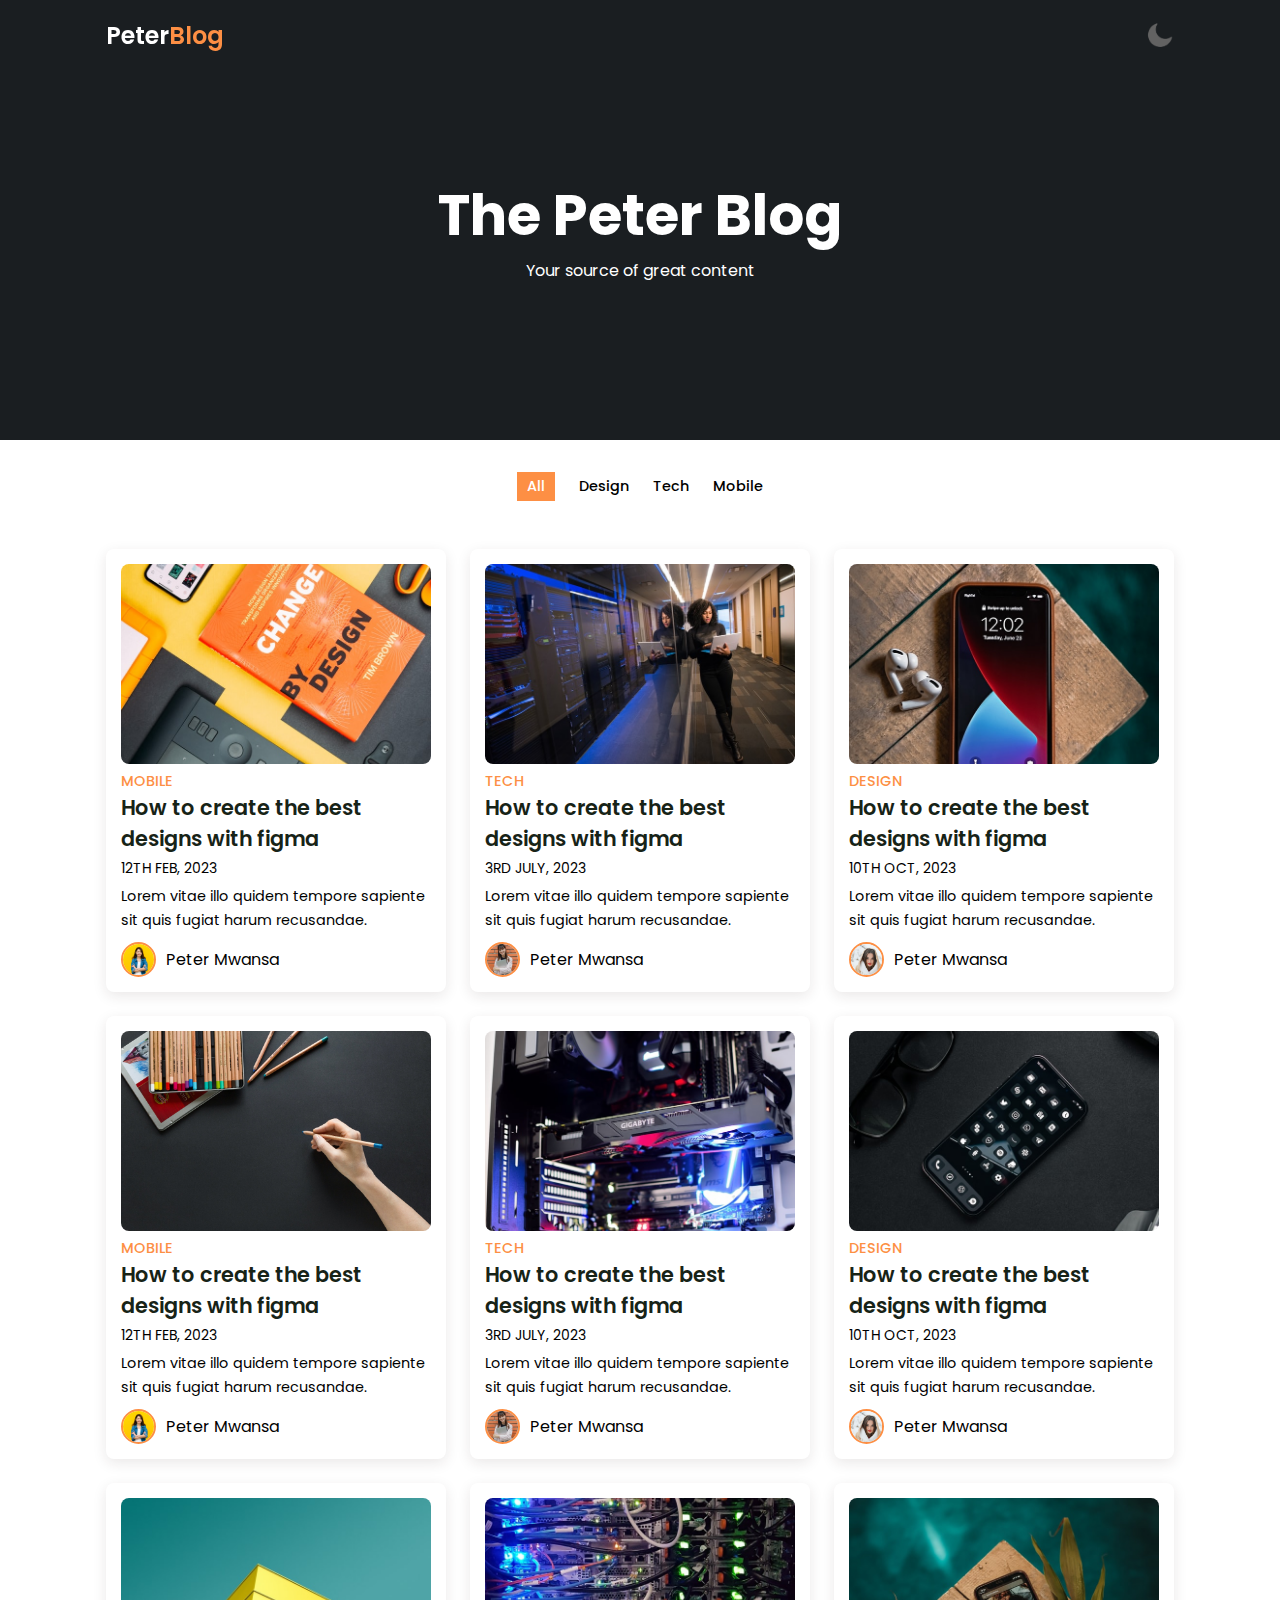
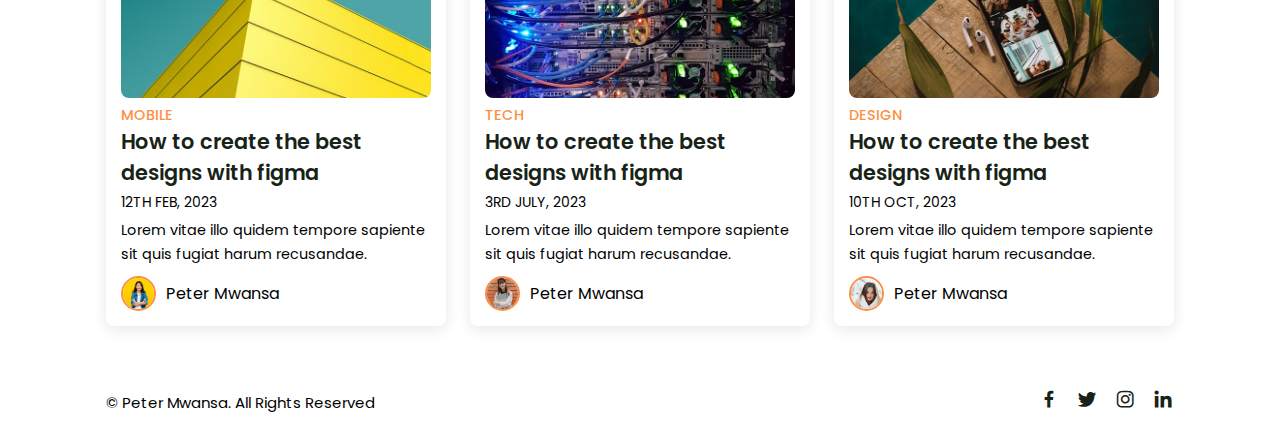
<file: index.html>
<!DOCTYPE html>
<html lang="en">
<head>
    <meta charset="UTF-8">
    <meta name="viewport" content="width=device-width, initial-scale=1.0">
    <link rel="stylesheet" href="./css/style.css">
    
    <!-- the boxicon link  -->
    <link href='https://unpkg.com/boxicons@2.1.4/css/boxicons.min.css' rel='stylesheet'>
    <!-- the boxicon link  -->


    <title>Blog</title>
</head>
<body>
    <!-- header  -->
    <header>
        <div class="nav container">
            <a href="#" class="logo">Peter<span>Blog</span></a>
            <!-- <a href="#" class="login">Login</a> -->
            <img onclick="lightDarkThemes()" src="/img/dark theme icon/moon.png" alt="" srcset="" id="icon">
        </div>

    </header>
    <!-- header  -->

    <!-- home secion  -->
    <section class="home" id="home">
        <div class="home-text container">
            <h2 class="home-title">The Peter Blog</h2>
            <span class="home-substitute">Your source of great content</span>
        </div>
    </section>
    <!-- home secion  -->


    <!-- post filter  -->
    <div class="post-filter container">
        <span class="filter-item active-filter" data-filter="all">All</span>
        <span class="filter-item" data-filter="design">Design</span>
        <span class="filter-item" data-filter="tech">Tech</span>
        <span class="filter-item" data-filter="mobile">Mobile</span>
    </div>
    <!-- post filter  -->



    <!-- posts section  -->
    <section class="post container">

        <!-- post box 1  -->
        <div class="post-box mobile">
            <img src="img/post-1.jpg" alt="" class="post-img">
            <h2 class="category">Mobile</h2>
            <a href="post-page.html" class="post-title">How to create the best designs with figma</a>
            <span class="post-date">12th Feb, 2023</span>
            <p class="post-description">Lorem  vitae illo quidem tempore sapiente sit quis fugiat harum recusandae.</p>

            <!-- the profile  -->
            <div class="profile">
                <img src="img/profile-1.jpg" alt="" class="profile-img">
                <span class="profile-name">Peter Mwansa</span>
            </div>
            <!-- the profile  -->
        </div>
        <!-- post box 1  -->




        <!-- post box 2  -->
        <div class="post-box tech">
            <img src="img/post-2.jpg" alt="" class="post-img">
            <h2 class="category">Tech</h2>
            <a href="post-page.html" class="post-title">How to create the best designs with figma</a>
            <span class="post-date">3rd July, 2023</span>
            <p class="post-description">Lorem  vitae illo quidem tempore sapiente sit quis fugiat harum recusandae.</p>

            <!-- the profile  -->
            <div class="profile">
                <img src="img/profile-2.jpg" alt="" class="profile-img">
                <span class="profile-name">Peter Mwansa</span>
            </div>
            <!-- the profile  -->
        </div>
        <!-- post box 2  -->




        <!-- post box 3  -->
        <div class="post-box design">
            <img src="img/post-3.jpg" alt="" class="post-img">
            <h2 class="category">Design</h2>
            <a href="post-page.html" class="post-title">How to create the best designs with figma</a>
            <span class="post-date">10th Oct, 2023</span>
            <p class="post-description">Lorem  vitae illo quidem tempore sapiente sit quis fugiat harum recusandae.</p>

            <!-- the profile  -->
            <div class="profile">
                <img src="img/profile-3.jpg" alt="" class="profile-img">
                <span class="profile-name">Peter Mwansa</span>
            </div>
            <!-- the profile  -->
        </div>
        <!-- post box 3  -->

        <!-- post box 4  -->
        <div class="post-box mobile">
            <img src="img/post-4.jpg" alt="" class="post-img">
            <h2 class="category">Mobile</h2>
            <a href="post-page.html" class="post-title">How to create the best designs with figma</a>
            <span class="post-date">12th Feb, 2023</span>
            <p class="post-description">Lorem  vitae illo quidem tempore sapiente sit quis fugiat harum recusandae.</p>

            <!-- the profile  -->
            <div class="profile">
                <img src="img/profile-1.jpg" alt="" class="profile-img">
                <span class="profile-name">Peter Mwansa</span>
            </div>
            <!-- the profile  -->
        </div>
        <!-- post box 4  -->




        <!-- post box 5  -->
        <div class="post-box tech">
            <img src="img/post-5.jpg" alt="" class="post-img">
            <h2 class="category">Tech</h2>
            <a href="post-page.html" class="post-title">How to create the best designs with figma</a>
            <span class="post-date">3rd July, 2023</span>
            <p class="post-description">Lorem  vitae illo quidem tempore sapiente sit quis fugiat harum recusandae.</p>

            <!-- the profile  -->
            <div class="profile">
                <img src="img/profile-2.jpg" alt="" class="profile-img">
                <span class="profile-name">Peter Mwansa</span>
            </div>
            <!-- the profile  -->
        </div>
        <!-- post box 5  -->



        
        <!-- post box 6  -->
        <div class="post-box design">
            <img src="img/post-6.jpg" alt="" class="post-img">
            <h2 class="category">Design</h2>
            <a href="post-page.html" class="post-title">How to create the best designs with figma</a>
            <span class="post-date">10th Oct, 2023</span>
            <p class="post-description">Lorem  vitae illo quidem tempore sapiente sit quis fugiat harum recusandae.</p>

            <!-- the profile  -->
            <div class="profile">
                <img src="img/profile-3.jpg" alt="" class="profile-img">
                <span class="profile-name">Peter Mwansa</span>
            </div>
            <!-- the profile  -->
        </div>
        <!-- post box 6  -->




        <!-- post box 7  -->
        <div class="post-box mobile">
            <img src="img/post-7.jpg" alt="" class="post-img">
            <h2 class="category">Mobile</h2>
            <a href="post-page.html" class="post-title">How to create the best designs with figma</a>
            <span class="post-date">12th Feb, 2023</span>
            <p class="post-description">Lorem  vitae illo quidem tempore sapiente sit quis fugiat harum recusandae.</p>

            <!-- the profile  -->
            <div class="profile">
                <img src="img/profile-1.jpg" alt="" class="profile-img">
                <span class="profile-name">Peter Mwansa</span>
            </div>
            <!-- the profile  -->
        </div>
        <!-- post box 7  -->




        <!-- post box 8  -->
        <div class="post-box tech">
            <img src="img/post-8.jpg" alt="" class="post-img">
            <h2 class="category">Tech</h2>
            <a href="post-page.html" class="post-title">How to create the best designs with figma</a>
            <span class="post-date">3rd July, 2023</span>
            <p class="post-description">Lorem  vitae illo quidem tempore sapiente sit quis fugiat harum recusandae.</p>

            <!-- the profile  -->
            <div class="profile">
                <img src="img/profile-2.jpg" alt="" class="profile-img">
                <span class="profile-name">Peter Mwansa</span>
            </div>
            <!-- the profile  -->
        </div>
        <!-- post box 8  -->





        <!-- post box 9  -->
        <div class="post-box design">
            <img src="img/post-9.jpg" alt="" class="post-img">
            <h2 class="category">Design</h2>
            <a href="post-page.html" class="post-title">How to create the best designs with figma</a>
            <span class="post-date">10th Oct, 2023</span>
            <p class="post-description">Lorem  vitae illo quidem tempore sapiente sit quis fugiat harum recusandae.</p>

            <!-- the profile  -->
            <div class="profile">
                <img src="img/profile-3.jpg" alt="" class="profile-img">
                <span class="profile-name">Peter Mwansa</span>
            </div>
            <!-- the profile  -->
        </div>
        <!-- post box 9  -->

    </section>
    <!-- posts section  -->






    <!-- footer section  -->
    <div class="footer container">
        <P>&#169; Peter Mwansa. All Rights Reserved</P>
        <div class="social">
            <a href="#"><i class="bx bxl-facebook"></i></a>
            <a href="#"><i class="bx bxl-twitter"></i></a>
            <a href="#"><i class="bx bxl-instagram"></i></a>
            <a href="#"><i class="bx bxl-linkedin"></i></a>
        </div>
    </div>
    <!-- footer section  -->






    <!-- link to the jquery -->
    <script src="https://code.jquery.com/jquery-3.7.1.js" integrity="sha256-eKhayi8LEQwp4NKxN+CfCh+3qOVUtJn3QNZ0TciWLP4=" crossorigin="anonymous"></script>
    <!-- link to the jquery -->


    <!-- the link to js  -->
        <script src="./js/main.js"></script>
    <!-- the link to js  -->
</body>
</html>
</file>
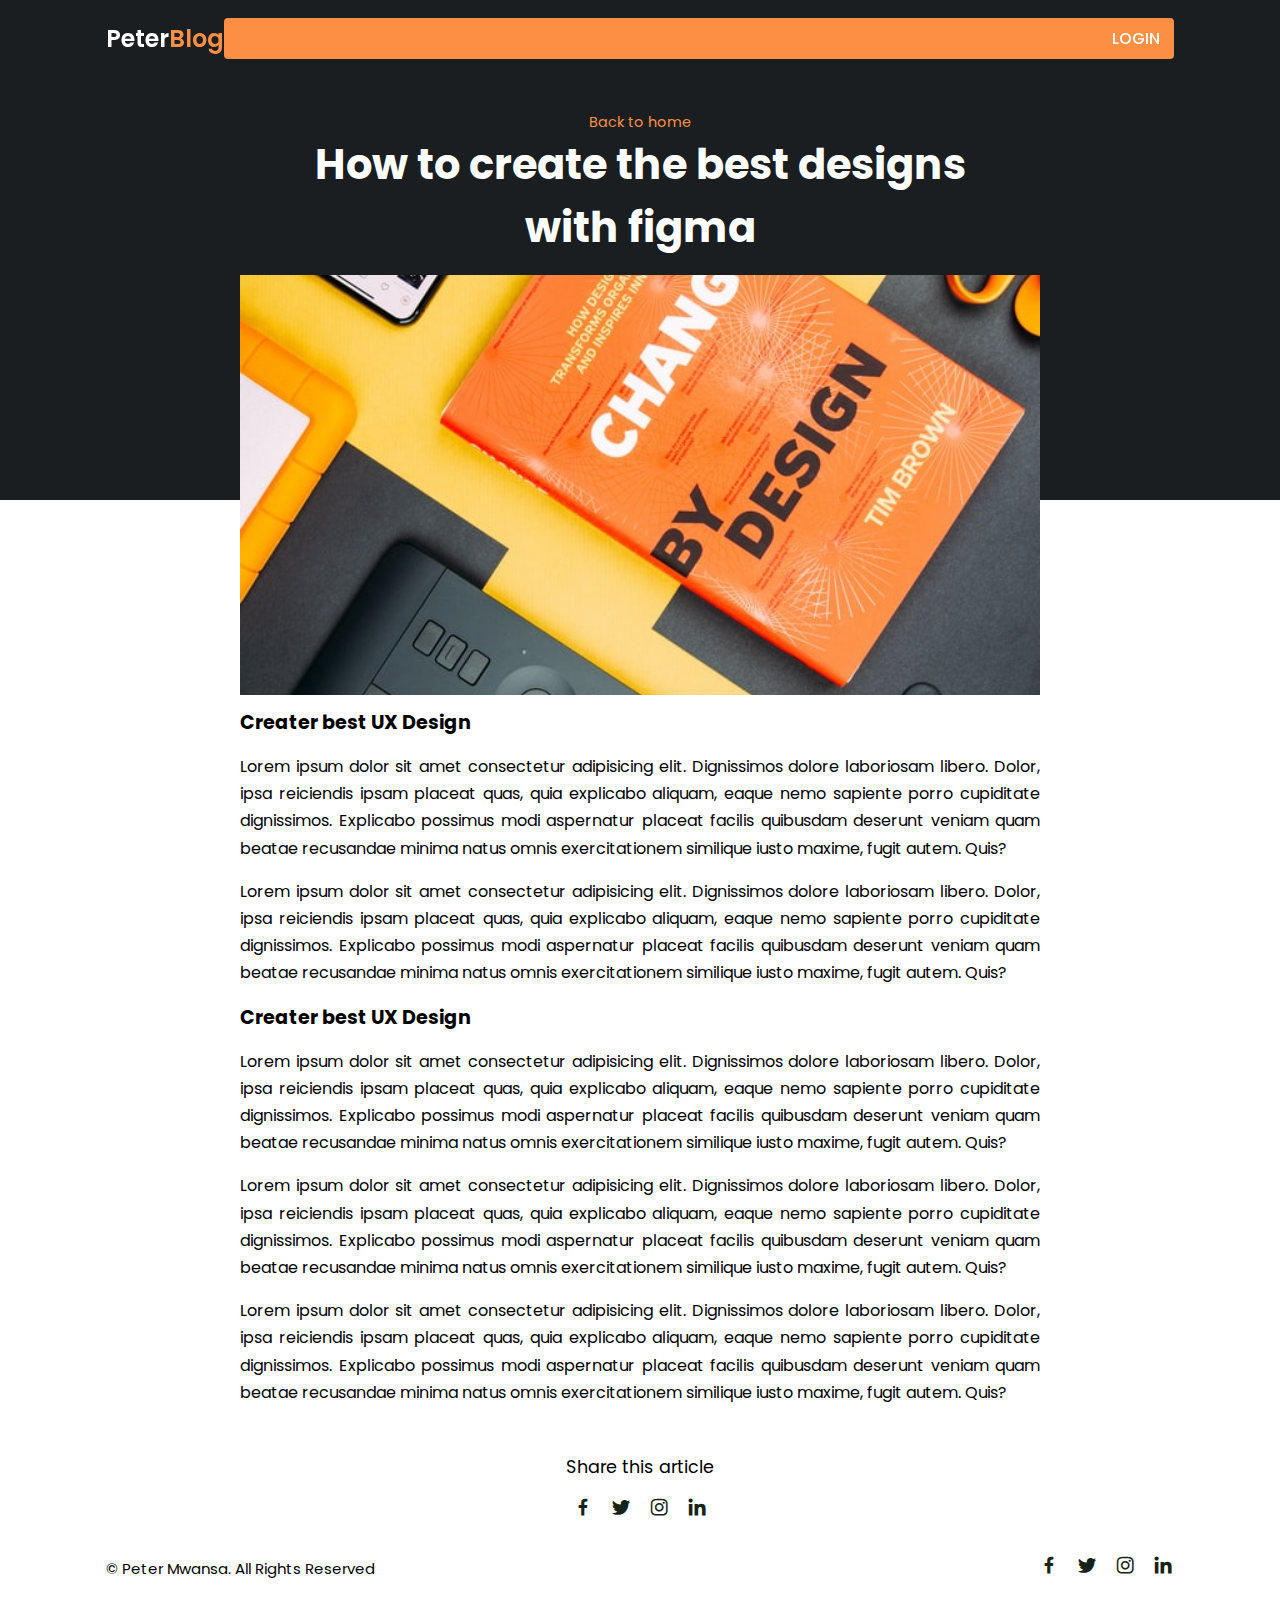
<file: post-page.html>
<!DOCTYPE html>
<html lang="en">
<head>
    <meta charset="UTF-8">
    <meta name="viewport" content="width=device-width, initial-scale=1.0">
    <link rel="stylesheet" href="./css/style.css">
    
    <!-- the boxicon link  -->
    <link href='https://unpkg.com/boxicons@2.1.4/css/boxicons.min.css' rel='stylesheet'>
    <!-- the boxicon link  -->


    <title>Blog</title>
</head>
<body>
    <!-- header  -->
    <header>
        <div class="nav container">
            <a href="index.html" class="logo">Peter<span>Blog</span></a>
            <a href="#" class="login">Login</a>
        </div>

    </header>
    <!-- header  -->

    <!-- post centent -->
    <section class="post-header">
        <div class="header-content post-container">
            <a href="index.html" class="back-home">Back to home</a>
            <!-- the tile below -->
            <h1 class="header-title">How to create the best designs with figma</h1>
            <!-- the post image below  -->
            <img src="img/post-1.jpg" alt="" class="header-img">
        </div>
    </section>
    <!-- post centent -->






    <!-- posts section  -->
    <section class="post-content post-container">
        <h2 class="sub-heading">Creater best UX Design</h2>
        <p class="post-text">Lorem ipsum dolor sit amet consectetur adipisicing elit. Dignissimos dolore laboriosam libero. Dolor, ipsa reiciendis ipsam placeat quas, quia explicabo aliquam, eaque nemo sapiente porro cupiditate dignissimos. Explicabo possimus modi aspernatur placeat facilis quibusdam deserunt veniam quam beatae recusandae minima natus omnis exercitationem similique iusto maxime, fugit autem. Quis?</p>
        <p class="post-text">Lorem ipsum dolor sit amet consectetur adipisicing elit. Dignissimos dolore laboriosam libero. Dolor, ipsa reiciendis ipsam placeat quas, quia explicabo aliquam, eaque nemo sapiente porro cupiditate dignissimos. Explicabo possimus modi aspernatur placeat facilis quibusdam deserunt veniam quam beatae recusandae minima natus omnis exercitationem similique iusto maxime, fugit autem. Quis?</p>
        <h2 class="sub-heading">Creater best UX Design</h2>
        <p class="post-text">Lorem ipsum dolor sit amet consectetur adipisicing elit. Dignissimos dolore laboriosam libero. Dolor, ipsa reiciendis ipsam placeat quas, quia explicabo aliquam, eaque nemo sapiente porro cupiditate dignissimos. Explicabo possimus modi aspernatur placeat facilis quibusdam deserunt veniam quam beatae recusandae minima natus omnis exercitationem similique iusto maxime, fugit autem. Quis?</p>
        <p class="post-text">Lorem ipsum dolor sit amet consectetur adipisicing elit. Dignissimos dolore laboriosam libero. Dolor, ipsa reiciendis ipsam placeat quas, quia explicabo aliquam, eaque nemo sapiente porro cupiditate dignissimos. Explicabo possimus modi aspernatur placeat facilis quibusdam deserunt veniam quam beatae recusandae minima natus omnis exercitationem similique iusto maxime, fugit autem. Quis?</p>
        <p class="post-text">Lorem ipsum dolor sit amet consectetur adipisicing elit. Dignissimos dolore laboriosam libero. Dolor, ipsa reiciendis ipsam placeat quas, quia explicabo aliquam, eaque nemo sapiente porro cupiditate dignissimos. Explicabo possimus modi aspernatur placeat facilis quibusdam deserunt veniam quam beatae recusandae minima natus omnis exercitationem similique iusto maxime, fugit autem. Quis?</p>
    </section>
    <!-- posts section  -->



    <!-- sharing section  -->
    <div class="share post-container">
        <span class="share-title">Share this article</span>
        <div class="social">
            <a href="#"><i class="bx bxl-facebook"></i></a>
            <a href="#"><i class="bx bxl-twitter"></i></a>
            <a href="#"><i class="bx bxl-instagram"></i></a>
            <a href="#"><i class="bx bxl-linkedin"></i></a>
        </div>
    </div>
    <!-- sharing section  -->




    <!-- footer section  -->
    <div class="footer container">
        <P>&#169; Peter Mwansa. All Rights Reserved</P>
        <div class="social">
            <a href="#"><i class="bx bxl-facebook"></i></a>
            <a href="#"><i class="bx bxl-twitter"></i></a>
            <a href="#"><i class="bx bxl-instagram"></i></a>
            <a href="#"><i class="bx bxl-linkedin"></i></a>
        </div>
    </div>
    <!-- footer section  -->






    <!-- link to the jquery -->
    <script src="https://code.jquery.com/jquery-3.7.1.js" integrity="sha256-eKhayi8LEQwp4NKxN+CfCh+3qOVUtJn3QNZ0TciWLP4=" crossorigin="anonymous"></script>
    <!-- link to the jquery -->


    <!-- the link to js  -->
        <script src="./js/main.js"></script>
    <!-- the link to js  -->
</body>
</html>
</file>
<file: css/style.css>
/* google fonts  */
@import url('https://fonts.googleapis.com/css2?family=Poppins:ital,wght@0,100;0,200;0,300;0,400;0,500;0,600;0,700;0,800;0,900;1,100;1,200;1,300;1,400;1,500;1,600;1,800;1,900&display=swap');


*{
    font-family: 'Poppins', sans-serif;    
    margin: 0;
    padding: 0;
    scroll-behavior: smooth;
    scroll-padding-top: 2rem;
    box-sizing: border-box;
}

/* variables  */
:root {
    --container-color: #1a1e21;
    --second-color: #fd8f44;
    --text-color: #172317;
    --bg-color: #ffff;
}
.dark__theme{
    --bg-color:#1a1e21;
    --text-color:#ffff;
}

::selection {
    color: var(--bg-color);
    background: var(--second-color);
}



a {
    text-decoration: none;
}

li {
    list-style: none;
}

img {
    width: 100%;
}

section {
    padding: 3rem 0 2rem;
}

.container {
    max-width: 1068px;
    margin: auto;
    width: 100%;
}

/* for the header  */
header {
    position: fixed;
    top: 0;
    left: 0;
    width: 100%;
    z-index: 200;
}

header.shadow {
    background: var(--bg-color);
    box-shadow: 0 1px 4px hsl(0 4% 14% / 10%);
    transition: .4s;
}

header.shadow .logo {
    color: var(--text-color);
}

.nav {
    display: flex;
    align-items: center;
    justify-content: space-between;
    padding: 18px 0;
}

.logo {
    font-size: 1.5rem;
    font-weight: 600;
    color: var(--bg-color);
}

.logo span {
    color: var(--second-color);
}

.login {
    padding: 8px 14px;
    text-transform: uppercase;
    font-weight: 500;
    border-radius: 4px;
    background: var(--second-color);
    color: var(--bg-color);
    flex: 1;
    text-align: right;
}

.login:hover {
    background: hsl(24, 98%, 58%);
    transition: .3s;
}

#icon {
    width: 30px;
    cursor: pointer;
}



/* home section  */
.home {
    width: 100%;
    min-height: 440px;
    background: var(--container-color);
    display: grid;
    justify-content: center;
    align-items: center;
}

.home-text {
    color: var(--bg-color);
    text-align: center;
}

.home-title {
    font-size: 3.5rem;
}

.home-subtitle {
    font-size: 1rem;
    font-weight: 400;
}

.post-filter {
    display: flex;
    justify-content: center;
    align-items: center;
    column-gap: 1.5rem;
    margin-top: 2rem !important;
}

.filter-item {
    font-size: .9rem;
    font-weight: 500;
    cursor: pointer;
}


.active-filter {
    background: var(--second-color);
    color: var(--bg-color);
    padding: 4px 10px;
}






/* for the posts  */

.post {
    display: grid;
    grid-template-columns: repeat(auto-fit, minmax(280px, auto));
    justify-content: center;
    gap: 1.5rem;
}

.post-box {
    background: var(--bg-color);
    box-shadow: 0 4px 14px hsl(355deg 25% 15% / 10%);
    padding: 15px;
    border-radius: .5rem;
}

.post-img {
    width: 100%;
    height: 200px;
    object-fit: cover;
    object-position: center;
    border-radius: .5rem;
}

.category {
    font-size: .9rem;
    font-weight: 500;
    text-transform: uppercase;
    color: var(--second-color);
}

.post-title {
    font-size: 1.3rem;
    font-weight: 600;
    color: var(--text-color);
    /* to make the title in 2 lines  */
    display: -webkit-box;
    -webkit-line-clamp: 2;
    -webkit-box-orient: vertical;
    overflow: hidden;
}

.post-date {
    display: flex;
    font-size: .875rem;
    text-transform: uppercase;
    font-weight: 400;
    margin-top: 4px;
}

.post-description {
    font-size: 0.9rem;
    line-height: 1.5rem;
    margin: 5px 0 10px;
    /* to make the title in 3 lines  */
    display: -webkit-box;
    -webkit-line-clamp: 3;
    -webkit-box-orient: vertical;
    overflow: hidden;
}

.profile {
    display: flex;
    align-items: center;
    gap: 10px;
}

.profile-img {
    width: 35px;
    height: 35px;
    border-radius: 50%;
    object-fit: cover;
    object-position: center;
    border: 2px solid var(--second-color);
}

/* for the posts  */




/* for the footer  */
.footer {
    display: flex;
    justify-content: space-between;
    align-items: center;
    padding: 30px 0;
}

.footer p {
    font-size: .938rem;
}

.social {
    display: flex;
    align-items: center;
    column-gap: 1rem;
}

.social .bx {
    font-size: 1.4rem;
    color: var(--text-color);

}

.social .bx:hover {
    color: var(--second-color);
    transition: 0.3s all linear;
}
/* for the footer  */








/* below for the post page  */


/* post contyent  */

.post-header {
    width: 100%;
    height: 500px;
    background: var(--container-color);
}

.post-container {
    max-width: 800px;
    margin: auto;
    width: 100%;
}

.header-content {
    display: flex;
    flex-direction: column;
    align-items: center;
    margin-top: 4rem !important;
}

.back-home {
    color: var(--second-color);
    font-size: .9rem;
}

.header-title {
    width: 90%;
    font-size: 2.6rem;
    color: var(--bg-color);
    text-align: center;
    margin-bottom: 1rem;
}

.header-img {
    width: 100%;
    height: 420px;
    object-fit: cover;
    object-position: centeer;
}

.post-content {
    margin-top: 10rem !important;
}

.sub-heading {
    font-size: 1.2rem;
}

.post-text {
    font-size: 1rem;
    line-height: 1.7rem;
    margin: 1rem 0;
    text-align: justify;
}

/* share  */
.share {
    display: flex;
    flex-direction: column;
    align-items: center;
    row-gap: 1rem;
}

.share-title {
    font-size: 1.1rem;
}
/* share  */










/* breakpoinnt  */
@media (max-width: 1060px) {
    .container {
        margin: 0 auto;
        width: 95%;
    }
    .home-text {
        width: 100%;
    }
}

@media (max-width: 800px) {
    .nav {
        padding: 14px 0;
    }
    .post-container{
        margin: 0 auto;
        width: 95%;
    }
}

@media (max-width: 768px) {
    .nav {
        padding: 10px 0;
    }
    section {
        padding: 2rem 0;
    }
    .header-content {
        margin-top: 3rem !important;
    }
    .home {
        min-height: 380px;
    }
    .home-title {
        font-size: 3rem;
    }
    .header-title {
        font-size: 2rem;
    }
    .header-img {
        height: 370px;
    }
    .post-header {
        height: 435px;
    }
    .post-content {
        margin-top: 9rem !important;
    }
}

@media (max-width: 570px) {
    .post-header {
        height: 390px;
    }
    .header-title {
        width: 100%
    }
    .header-img {
        height: 340px;
    }
    .footer {
        flex-direction: column;
        row-gap: 1rem;
        padding: 20px 0;
        text-align: center;
    }
}

@media (max-width: 396px) {
    .home-title {
        font-size: 2rem;
    }
    .home-subtitle {
        font-size: 0.9rem;
    }
    .home {
        min-height: 300px;
    }
    .post-box {
        padding: 10px;
    }
    .header-title {
        font-size: 1.4rem;
    }
    .header-img {
        height: 240px;
    }
    .post-header {
        height: 335px;
    }
    .post-content {
        margin-top: 5rem !important;
    }
    .post-text {
        font-size: 0.8756rem;
        line-height: 1.5rem;
        margin: 10px 0;
    }
}
/* breakpoinnt  */
</file>
